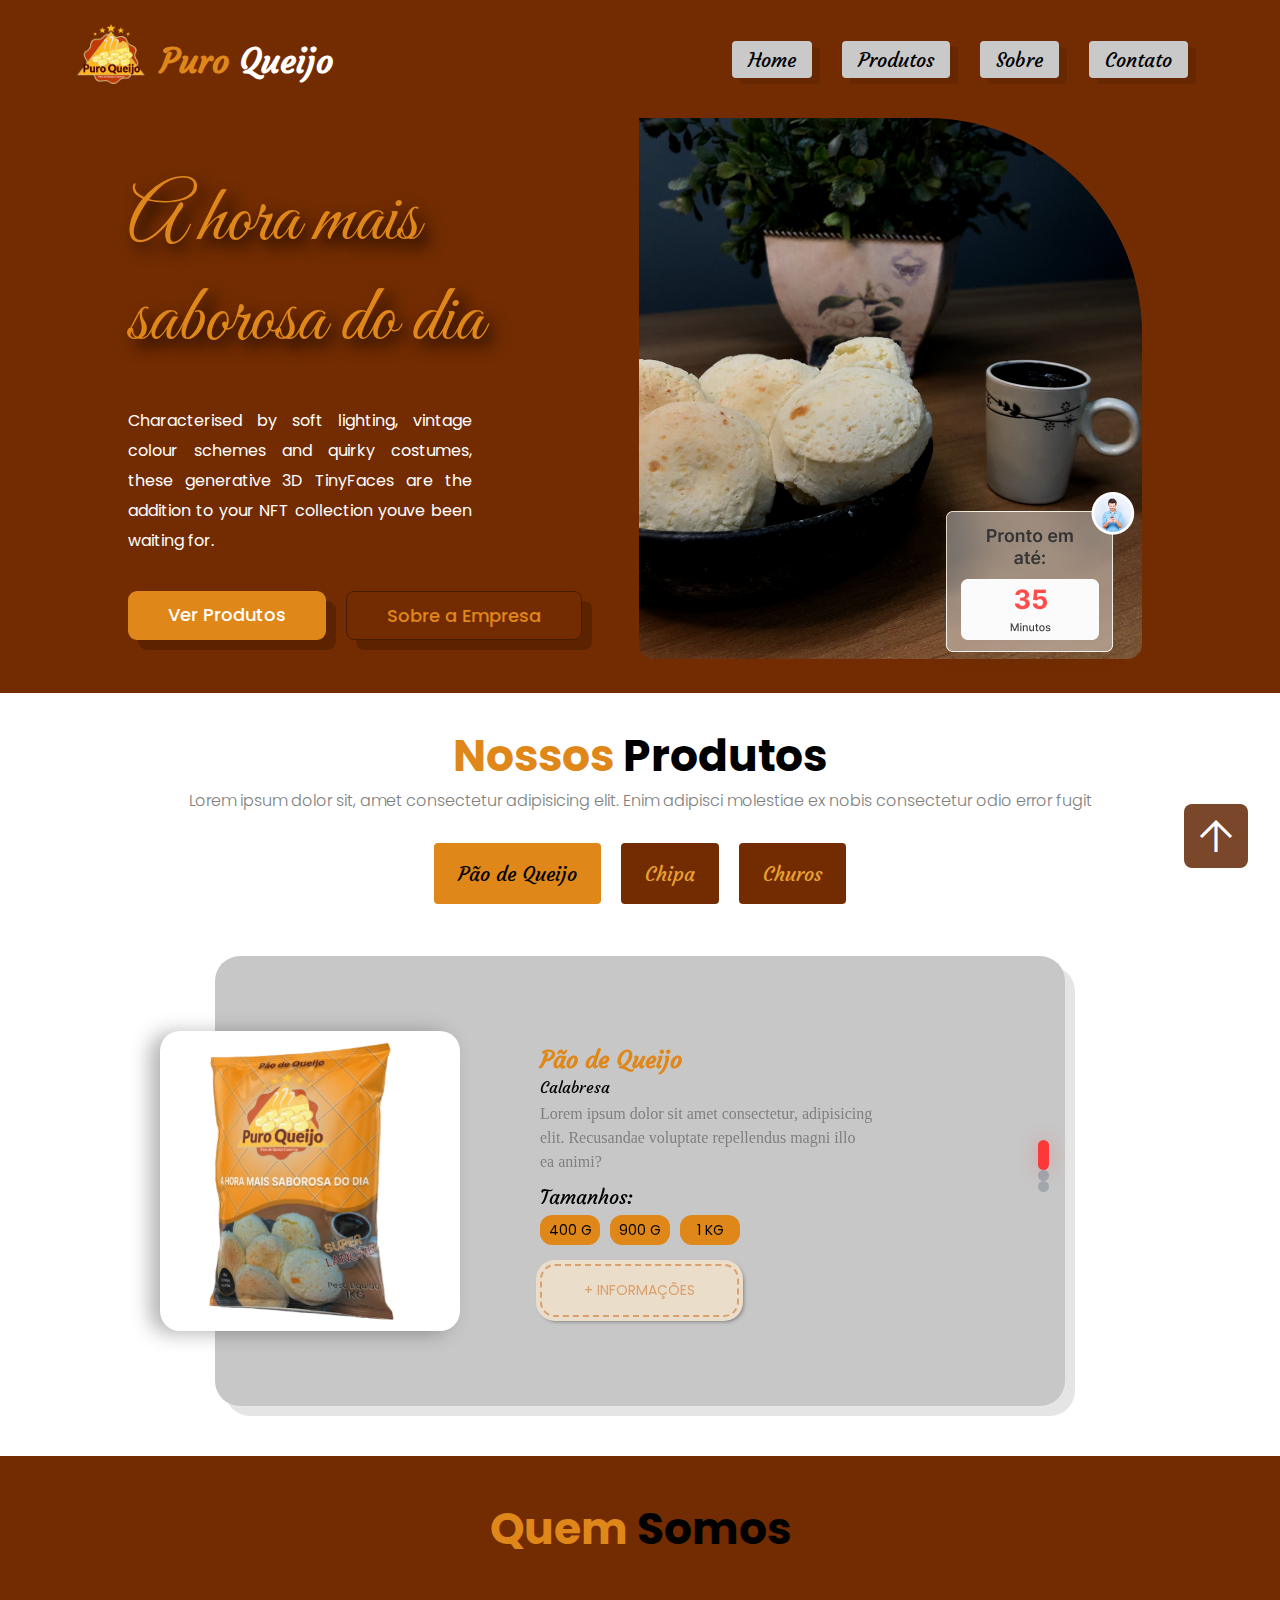
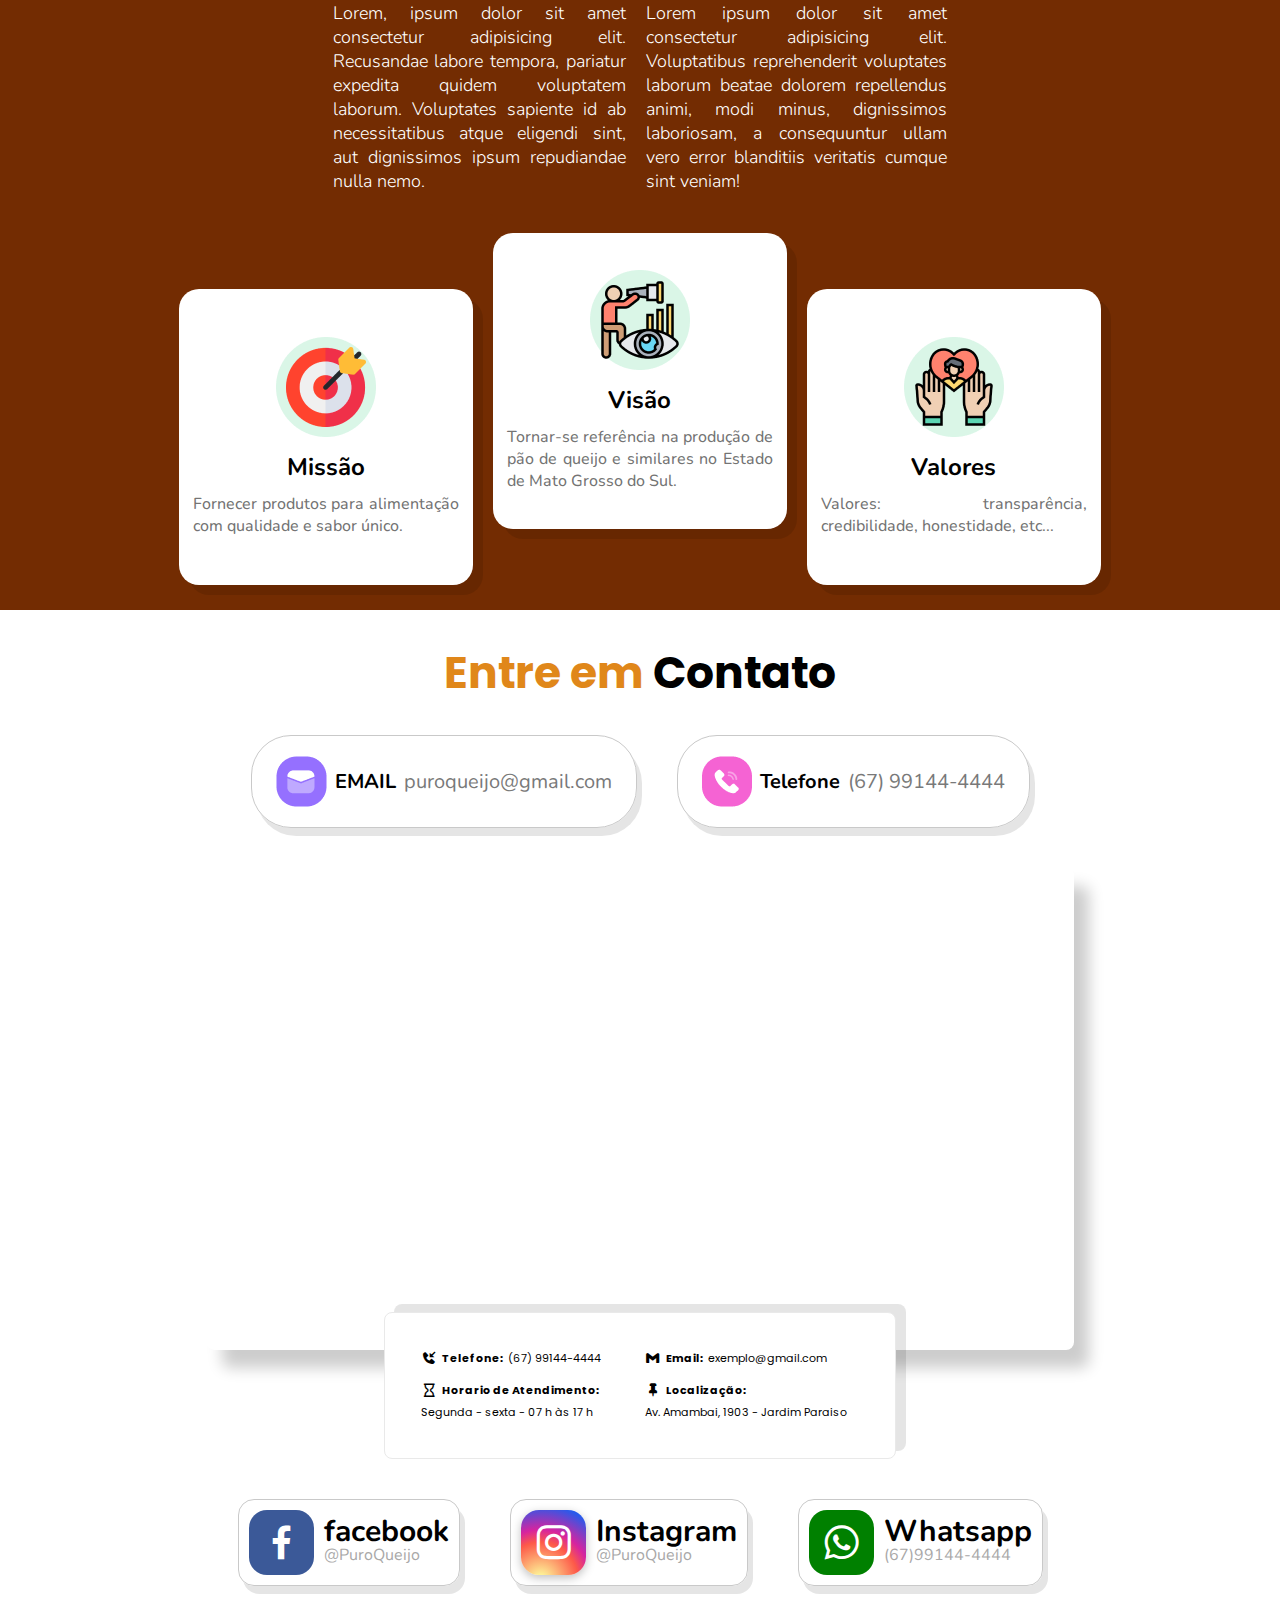
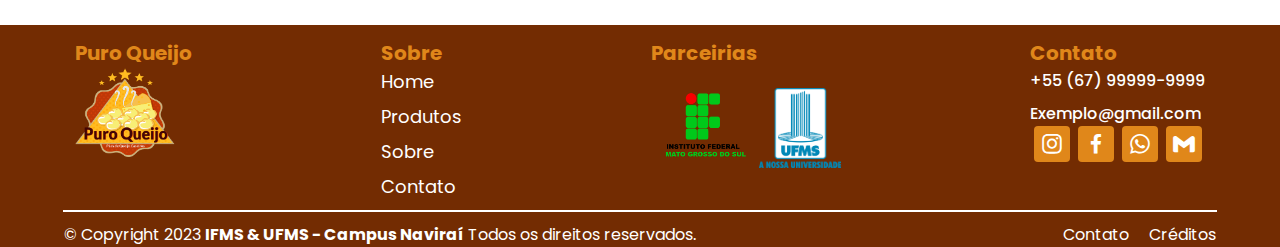
<file: index.html>
<!DOCTYPE html>
<html lang="pt-br">

<head>
   <meta charset="UTF-8">
   <meta http-equiv="X-UA-Compatible" content="IE=edge">
   <meta name="viewport" content="width=device-width, initial-scale=1.0">
   <link rel="stylesheet" href="assets/css/style.css">
   <link rel="stylesheet" href="assets/css/responsive.css">
   <link href='https://unpkg.com/boxicons@2.1.4/css/boxicons.min.css' rel='stylesheet'>
   <link rel="stylesheet" href="https://cdn.jsdelivr.net/npm/swiper@9/swiper-bundle.min.css" />
   <link rel="stylesheet"
      href="https://fonts.googleapis.com/css2?family=Material+Symbols+Outlined:opsz,wght,FILL,GRAD@48,400,0,0" />
   <script src="https://cdn.jsdelivr.net/npm/swiper@9/swiper-bundle.min.js"></script>
   <title>Puro Queijo</title>
</head>

<body>
   <header class="menu_menu">
      <nav class="nav-bar">
         <div class="logo">
            <img class="logo__img" src="./assets/img/LogoPuroQueijo.png" alt="">
            <h1 class="logo__text"><span class="span">Puro</span> Queijo</h1>
         </div>
         <div class="nav-list">
            <ul>
               <li class="nav-item"><a href="#Home" class="nav-link">Home</a></li>
               <li class="nav-item"><a href="#Produto" class="nav-link">Produtos</a></li>
               <li class="nav-item"><a href="#Sobre" class="nav-link">Sobre</a></li>
               <li class="nav-item"><a href="#Contato" class="nav-link">Contato</a></li>
            </ul>
         </div>

         <div class="mobile-menu-icon">
            <button onclick="menuShow()"><img class="icon" src="assets/img/menu_white_36dp.svg" alt=""></button>
         </div>
      </nav>
      <div class="mobile-menu">
         <ul>
            <li class="nav-item"><a href="#Home" class="nav-link">Home</a></li>
            <li class="nav-item"><a href="#Produtos" class="nav-link">Produtos</a></li>
            <li class="nav-item"><a href="#Sobre" class="nav-link">Sobre</a></li>
            <li class="nav-item"><a href="#Contato" class="nav-link">Contato</a></li>
         </ul>

         <div class="login-button">
            <div class="footer__social-flex">
               <a href="#" class="footer__social" target="_blank"><i
                     class='bx bxl-instagram footer__social-icon'></i></a>
               <a href="#" class="footer__social" target="_blank"><i
                     class='bx bxl-facebook footer__social-icon'></i></a>
               <a href="#" class="footer__social" target="_blank"><i
                     class='bx bxl-whatsapp footer__social-icon'></i></a>
               <a href="#" class="footer__social" target="_blank"><i class='bx bxl-gmail footer__social-icon'></i></a>
            </div>
         </div>
      </div>
   </header>


   <!-- HOME section start -->
   <section class="home__section" id="Home">
      <div class="container">
         <div class="home__conteudo">
            <div class="home__info">
               <h1 class="home__info-titulo">A hora mais saborosa do dia</h1>
               <p class="home__info-sub">Characterised by soft lighting, vintage colour schemes and quirky costumes,
                  these generative 3D TinyFaces are the addition to your NFT collection youve been waiting for.</p>
               <div class="home__info-btn">
                  <a href="#" class="home__info-btn-1">Ver Produtos</a>
                  <a href="#" class="home__info-btn-2">Sobre a Empresa</a>
               </div>
            </div>
            <div class="home__img">
               <img class="home-img" src="./assets/img/img-background.png" alt="">
            </div>
         </div>
      </div>
   </section>
   <!-- HOME section end -->


   <!-- Produto section start -->

   <section class="produto__section" id="Produto">
      <div class="container">
         <div class="produto__header">
            <p class="produto__title"><span class="span">Nossos</span> Produtos</p>
            <p class="produto__sub">Lorem ipsum dolor sit, amet consectetur adipisicing elit. Enim adipisci molestiae ex
               nobis consectetur odio error fugit</p>
         </div>
         <div class="menu">
            <input class="state" type="radio" title="tab-1" name="tabs-state" id="tab-1" checked />
            <input class="state" type="radio" title="tab-2" name="tabs-state" id="tab-2" />
            <input class="state" type="radio" title="tab-3" name="tabs-state" id="tab-3" />
            <input class="state" type="radio" title="tab-4" name="tabs-state" id="tab-4" />
            <div class="menu_tabs">
               <label id='tab-l1' for='tab-1'><i class=''></i>Pão de Queijo</label>
               <label id='tab-l2' for='tab-2'><i class=''></i>Chipa</label>
               <label id='tab-l3' for='tab-3'><i class=''></i>Churos</label>
            </div>
            <section class="menu_panel">
               <article id="tab_p1" class="panel active blog-slider">
                  <div class="blog-slider__wrp swiper-wrapper">
                     <div class="blog-slider__item swiper-slide">
                        <div class="blog-slider__img">
                           <img src="./assets/img/teste3.png" alt="">
                        </div>
                        <div class="blog-slider__content">
                           <div class="blog-slider__title">Pão de Queijo</div>
                           <div class="blog-slider__sub">Calabresa</div>
                           <div class="blog-slider__text">Lorem ipsum dolor sit amet consectetur, adipisicing elit.
                              Recusandae voluptate repellendus magni illo ea animi? </div>
                           <div class="blog-slider__tamanho">Tamanhos:</div>
                           <div class="blog-slider__sizes">
                              <div class="blog-slider__sizes-item">400 G</div>
                              <div class="blog-slider__sizes-item">900 G</div>
                              <div class="blog-slider__sizes-item">1 KG</div>
                           </div>
                           <button class="btn">
                              + INFORMAÇÕES
                           </button>
                        </div>
                     </div>










                     <div class="blog-slider__item swiper-slide">
                        <div class="blog-slider__img">
                           <img src="./assets/img/teste3.png" alt="">
                        </div>
                        <div class="blog-slider__content">
                           <div class="blog-slider__title">Pão de Queijo</div>
                           <div class="blog-slider__sub">Calabresa</div>
                           <div class="blog-slider__text">Lorem ipsum dolor sit amet consectetur, adipisicing elit.
                              Recusandae voluptate repellendus magni illo ea animi? </div>
                           <div class="blog-slider__tamanho">Tamanhos:</div>
                           <div class="blog-slider__sizes">
                              <div class="blog-slider__sizes-item">400 G</div>
                              <div class="blog-slider__sizes-item">900 G</div>
                              <div class="blog-slider__sizes-item">1 KG</div>
                           </div>
                           <button class="btn">
                              + INFORMAÇÕES
                           </button>
                        </div>
                     </div>












                     <div class="blog-slider__item swiper-slide">
                        <div class="blog-slider__img">
                           <img src="./assets/img/teste3.png" alt="">
                        </div>
                        <div class="blog-slider__content">
                           <div class="blog-slider__title">Pão de Queijo</div>
                           <div class="blog-slider__sub">Calabresa</div>
                           <div class="blog-slider__text">Lorem ipsum dolor sit amet consectetur, adipisicing elit.
                              Recusandae voluptate repellendus magni illo ea animi? </div>
                           <div class="blog-slider__tamanho">Tamanhos:</div>
                           <div class="blog-slider__sizes">
                              <div class="blog-slider__sizes-item">400 G</div>
                              <div class="blog-slider__sizes-item">900 G</div>
                              <div class="blog-slider__sizes-item">1 KG</div>
                           </div>
                           <button class="btn">
                              + INFORMAÇÕES
                           </button>
                        </div>
                     </div>


                  </div>
                  <div class="blog-slider__pagination"></div>
               </article>

               <article id="tab_p2" class="panel active blog-slider">
                  <div class="blog-slider__wrp swiper-wrapper">
                     <div class="blog-slider__item swiper-slide">
                        <div class="blog-slider__img">
                           <img src="./assets/img/teste3.png" alt="">
                        </div>
                        <div class="blog-slider__content">
                           <div class="blog-slider__title">Pão de Queijo</div>
                           <div class="blog-slider__sub">Calabresa</div>
                           <div class="blog-slider__text">Lorem ipsum dolor sit amet consectetur, adipisicing elit.
                              Recusandae voluptate repellendus magni illo ea animi? </div>
                           <div class="blog-slider__tamanho">Tamanhos:</div>
                           <div class="blog-slider__sizes">
                              <div class="blog-slider__sizes-item">400 G</div>
                              <div class="blog-slider__sizes-item">900 G</div>
                              <div class="blog-slider__sizes-item">1 KG</div>
                           </div>
                           <button class="btn">
                              + INFORMAÇÕES
                           </button>
                        </div>
                     </div>










                     <div class="blog-slider__item swiper-slide">
                        <div class="blog-slider__img">
                           <img src="./assets/img/teste3.png" alt="">
                        </div>
                        <div class="blog-slider__content">
                           <div class="blog-slider__title">Pão de Queijo</div>
                           <div class="blog-slider__sub">Calabresa</div>
                           <div class="blog-slider__text">Lorem ipsum dolor sit amet consectetur, adipisicing elit.
                              Recusandae voluptate repellendus magni illo ea animi? </div>
                           <div class="blog-slider__tamanho">Tamanhos:</div>
                           <div class="blog-slider__sizes">
                              <div class="blog-slider__sizes-item">400 G</div>
                              <div class="blog-slider__sizes-item">900 G</div>
                              <div class="blog-slider__sizes-item">1 KG</div>
                           </div>
                           <button class="btn">
                              + INFORMAÇÕES
                           </button>
                        </div>
                     </div>












                     <div class="blog-slider__item swiper-slide">
                        <div class="blog-slider__img">
                           <img src="./assets/img/teste3.png" alt="">
                        </div>
                        <div class="blog-slider__content">
                           <div class="blog-slider__title">Pão de Queijo</div>
                           <div class="blog-slider__sub">Calabresa</div>
                           <div class="blog-slider__text">Lorem ipsum dolor sit amet consectetur, adipisicing elit.
                              Recusandae voluptate repellendus magni illo ea animi? </div>
                           <div class="blog-slider__tamanho">Tamanhos:</div>
                           <div class="blog-slider__sizes">
                              <div class="blog-slider__sizes-item">400 G</div>
                              <div class="blog-slider__sizes-item">900 G</div>
                              <div class="blog-slider__sizes-item">1 KG</div>
                           </div>
                           <button class="btn">
                              + INFORMAÇÕES
                           </button>
                        </div>
                     </div>


                  </div>
                  <div class="blog-slider__pagination"></div>
               </article>

               <article id="tab_p3" class="panel active blog-slider">
                  <div class="blog-slider__wrp swiper-wrapper">
                     <div class="blog-slider__item swiper-slide">
                        <div class="blog-slider__img">
                           <img src="./assets/img/teste3.png" alt="">
                        </div>
                        <div class="blog-slider__content">
                           <div class="blog-slider__title">Pão de Queijo</div>
                           <div class="blog-slider__sub">Calabresa</div>
                           <div class="blog-slider__text">Lorem ipsum dolor sit amet consectetur, adipisicing elit.
                              Recusandae voluptate repellendus magni illo ea animi? </div>
                           <div class="blog-slider__tamanho">Tamanhos:</div>
                           <div class="blog-slider__sizes">
                              <div class="blog-slider__sizes-item">400 G</div>
                              <div class="blog-slider__sizes-item">900 G</div>
                              <div class="blog-slider__sizes-item">1 KG</div>
                           </div>
                           <button class="btn">
                              + INFORMAÇÕES
                           </button>
                        </div>
                     </div>










                     <div class="blog-slider__item swiper-slide">
                        <div class="blog-slider__img">
                           <img src="./assets/img/teste3.png" alt="">
                        </div>
                        <div class="blog-slider__content">
                           <div class="blog-slider__title">Pão de Queijo</div>
                           <div class="blog-slider__sub">Calabresa</div>
                           <div class="blog-slider__text">Lorem ipsum dolor sit amet consectetur, adipisicing elit.
                              Recusandae voluptate repellendus magni illo ea animi? </div>
                           <div class="blog-slider__tamanho">Tamanhos:</div>
                           <div class="blog-slider__sizes">
                              <div class="blog-slider__sizes-item">400 G</div>
                              <div class="blog-slider__sizes-item">900 G</div>
                              <div class="blog-slider__sizes-item">1 KG</div>
                           </div>
                           <button class="btn">
                              + INFORMAÇÕES
                           </button>
                        </div>
                     </div>












                     <div class="blog-slider__item swiper-slide">
                        <div class="blog-slider__img">
                           <img src="./assets/img/teste3.png" alt="">
                        </div>
                        <div class="blog-slider__content">
                           <div class="blog-slider__title">Pão de Queijo</div>
                           <div class="blog-slider__sub">Calabresa</div>
                           <div class="blog-slider__text">Lorem ipsum dolor sit amet consectetur, adipisicing elit.
                              Recusandae voluptate repellendus magni illo ea animi? </div>
                           <div class="blog-slider__tamanho">Tamanhos:</div>
                           <div class="blog-slider__sizes">
                              <div class="blog-slider__sizes-item">400 G</div>
                              <div class="blog-slider__sizes-item">900 G</div>
                              <div class="blog-slider__sizes-item">1 KG</div>
                           </div>
                           <button class="btn">
                              + INFORMAÇÕES
                           </button>
                        </div>
                     </div>


                  </div>
                  <div class="blog-slider__pagination"></div>
               </article>
            </section>
         </div>
   </section>
   <!---------------- Produto section end ------------------>



   <!-------------Quem somos------------->
   <section class="sobre__section" id="Sobre">
      <div class="container">
         <div class="sobre__header">
            <p class="sobre__title"><span class="span">Quem</span> Somos</p>
         </div>
         <div class="sobre__conteudo">
            <div class="sobre__texto">
               Lorem, ipsum dolor sit amet consectetur adipisicing elit. Recusandae labore tempora, pariatur expedita
               quidem voluptatem laborum. Voluptates sapiente id ab necessitatibus atque eligendi sint, aut dignissimos
               ipsum repudiandae nulla nemo.
            </div>
            <div class="sobre__texto">
               Lorem ipsum dolor sit amet consectetur adipisicing elit. Voluptatibus reprehenderit voluptates laborum
               beatae dolorem repellendus animi, modi minus, dignissimos laboriosam, a consequuntur ullam vero error
               blanditiis veritatis cumque sint veniam!
            </div>
         </div>

         <div class="sobre__card-section">
            <div class="sobre__card sobre__space">
               <div class="sobre__card-svg">
                  <img src="./assets/img/missao.png" alt="">
               </div>
               <h3 class="sobre__card-titulo">Missão</h3>
               <p class="sobre__card-sub"> Fornecer produtos para alimentação com qualidade e sabor único. </p>
            </div>

            <div class="sobre__card">
               <div class="sobre__card-svg">
                  <img src="./assets/img/visao.png" alt="">
               </div>
               <h3 class="sobre__card-titulo">Visão</h3>
               <p class="sobre__card-sub">Tornar-se referência na produção de pão de queijo e similares no Estado de
                  Mato Grosso do Sul. </p>
            </div>

            <div class="sobre__card sobre__space">
               <div class="sobre__card-svg">
                  <img src="./assets/img/valores.png" alt="">
               </div>
               <h3 class="sobre__card-titulo">Valores</h3>
               <p class="sobre__card-sub">Valores: transparência, credibilidade, honestidade, etc...</p>
            </div>
         </div>
      </div>
   </section>













   <section class="contato__section" id="Contato">
      <div class="container">
         <div class="contato__header">
            <p class="contato__title"><span class="span">Entre em</span> Contato</p>
         </div>
         <div class="contato__conteudo">
            <div class="contato__btn">
               <a href="#" class="contato__btn-section">
                  <img src="./assets/img/Icon-mail.png" class="contato__btn-icon" alt="">
                  <span class="contato__btn-titulo">EMAIL</span>
                  <span class="contato__btn-sub">puroqueijo@gmail.com</span>
               </a>
               <a href="#" class="contato__btn-section">
                  <img src="./assets/img/Icon-phone.png" class="contato__btn-icon" alt="">
                  <span class="contato__btn-titulo">Telefone</span>
                  <span class="contato__btn-sub">(67) 99144-4444</span>
               </a>
            </div>

            <div class="contato__map">
               <iframe
                  src="https://www.google.com/maps/embed?pb=!1m18!1m12!1m3!1d917.7781119454129!2d-54.22519433051624!3d-23.05633869869687!2m3!1f0!2f0!3f0!3m2!1i1024!2i768!4f13.1!3m3!1m2!1s0x948b8e51ba11d40d%3A0xece69665c0a9a144!2sAv.%20Amamba%C3%AD%2C%201903%20-%20Jardim%20Paraiso%2C%20Navira%C3%AD%20-%20MS%2C%2079950-000!5e0!3m2!1spt-BR!2sbr!4v1686869139450!5m2!1spt-BR!2sbr"
                  width="867" height="482" style="border:0;" allowfullscreen="" loading="lazy"
                  referrerpolicy="no-referrer-when-downgrade"></iframe>
            </div>

            <div class="contato__card">
               <div class="contato__card-flex">
                  <div class="contato__card-phone">
                     <i class='bx bxs-phone-incoming'></i>
                     <span class="contato__card-titulo">Telefone:</span>
                     <span class="contato__card-sub">(67) 99144-4444</span>
                  </div>

                  <div class="contato__card-hora">
                     <i class='bx bx-hourglass'></i>
                     <span class="contato__card-titulo">Horario de Atendimento:</span>
                     <span class="contato__card-sub">Segunda - sexta - 07 h às 17 h</span>
                  </div>
               </div>

               <div class="contato__card-flex">
                  <div class="contato__card-mail">
                     <i class='bx bxl-gmail'></i>
                     <span class="contato__card-titulo">Email:</span>
                     <span class="contato__card-sub">exemplo@gmail.com</span>
                  </div>

                  <div class="contato__card-pin">
                     <i class='bx bxs-pin'></i>
                     <span class="contato__card-titulo">Localização:</span>
                     <span class="contato__card-sub">Av. Amambai, 1903 - Jardim Paraiso</span>
                  </div>
               </div>
            </div>

            <div class="contato__social">
               <a href="#" class="contato__social-face">
                  <i class='bx bxl-facebook contato__social-icon color-icon-1'></i>
                  <div class="contato__social-info">
                     <span class="contato__social-titulo">facebook</span>
                     <span class="contato__social-sub">@PuroQueijo</span>
                  </div>
               </a>

               <a href="#" class="contato__social-insta">
                  <i class='bx bxl-instagram contato__social-icon color-icon-2'></i>
                  <div class="contato__social-info">
                     <span class="contato__social-titulo">Instagram</span>
                     <span class="contato__social-sub">@PuroQueijo</span>
                  </div>
               </a>

               <a href="#" class="contato__social-whats">
                  <i class='bx bxl-whatsapp contato__social-icon color-icon-3'></i>
                  <div class="contato__social-info">
                     <span class="contato__social-titulo">Whatsapp</span>
                     <span class="contato__social-sub"> (67)99144-4444</span>
                  </div>
               </a>
            </div>
         </div>
      </div>
   </section>
   <!---------------BACK TO TOP----------->
   <a href="#" class="back-to-top">
      <span class="material-symbols-outlined">
         arrow_upward
      </span>
   </a>
   <!---------------BACK TO TOP----------->


   <footer class="footer__section">
      <section class="footer__conteudo">
         <div class="footer__empresa">
            <p class="footer__Titulo">Puro Queijo</p>
            <img class="footer__img-logo" src="./assets/img/LogoPuroQueijo.png" alt="">
         </div>

         <div class="footer__sobre">
            <p class="footer__Titulo">Sobre</p>
            <div class="footer__nav">
               <nav>
                  <ul class="footer__nav-ul">
                     <li class="footer__nav-li"><a href="#Home">Home</a></li>
                     <li class="footer__nav-li"><a href="#Produto">Produtos</a></li>
                     <li class="footer__nav-li"><a href="#Sobre">Sobre</a></li>
                     <li class="footer__nav-li"><a href="#Contato">Contato</a></li>
                     </li>
                  </ul>
               </nav>
            </div>
         </div>

         <div class="footer__parceiros">
            <p class="footer__Titulo">Parceirias</p>
            <div class="footer__parceiros-conteudo">
               <div class="footer__parca1">
                  <a href="./assets/creditos.html"><img class="footer__ms" src="./assets/img/ifms.png" alt=""></a>
               </div>
               <div class="footer__parca2">
                  <a href="./assets/creditos.html"><img class="footer__ms" src="./assets/img/ufms.png" alt=""></a>
               </div>
            </div>
         </div>


         <div class="footer__contato">
            <p class="footer__Titulo">Contato</p>
            <div class="footer__infos">
               <p>+55 (67) 99999-9999</p>
               <p>Exemplo@gmail.com</p>
            </div>

            <div class="footer__social-flex">

               <a href="#" class="footer__social" target="_blank"><i
                     class='bx bxl-instagram footer__social-icon'></i></a>
               <a href="#" class="footer__social" target="_blank"><i
                     class='bx bxl-facebook footer__social-icon'></i></a>
               <a href="#" class="footer__social" target="_blank"><i
                     class='bx bxl-whatsapp footer__social-icon'></i></a>
               <a href="#" class="footer__social" target="_blank"><i class='bx bxl-gmail footer__social-icon'></i></a>


            </div>
         </div>
      </section>

      <div class="footer__risco"></div>

      <div class="footer__copy">
         <div class="footer__all">
            <p>&copy; Copyright 2023 <strong>IFMS & UFMS - Campus Naviraí</strong> Todos os direitos reservados.</p>

            <div class="footer__links">
               <a href="./assets/creditos.html" target="_blank">Contato</a>
               <a href="./assets/creditos.html" target="_blank">Créditos</a>
            </div>
         </div>
      </div>

   </footer>
   <script src="./assets/js/card.js"></script>
   <script src="assets/js/script.js"></script>
</body>

</html>
</file>
<file: assets/css/style.css>
@import url('https://fonts.googleapis.com/css2?family=Courgette&display=swap');
@import url('https://fonts.googleapis.com/css2?family=Poppins:wght@400;500;700;800;900&display=swap');
@import url('https://fonts.googleapis.com/css2?family=DM+Sans:wght@500;700&display=swap');
@import url('https://fonts.googleapis.com/css2?family=Nunito:wght@700&display=swap');
@import url('https://fonts.googleapis.com/css2?family=Great+Vibes&display=swap');


:root {
    /*===== Fonts =====*/
    --font-logo: 'Courgette';
    --font-title: 'Poppins';
    --font-dm-sans: 'DM Sans';
    --font-corpo: 'Nunito';

    /*===== Cores =====*/
    --color-black: #000;
    --color-white: #fff;
    --background-color-section: #732C02;


    /*----- Primaria -----*/
    --Primary-color-100: #F0C783;
    --Primary-color-200: #EBB153;
    --Primary-color-300: #E8A133;
    --Primary-color-400: #E4921D;
    --Primary-color-500: #E0871A;
    --Primary-color-600: #DA7916;
    --Primary-color-700: #D36A13;
    --Primary-color-700: #C85410;



    /*----- Secundaria -----*/
    --Secundary-color-100: #A85C2D;
    --Secundary-color-200: #8F420F;
    --Secundary-color-300: #8F420F;
    --Secundary-color-400: #83390A;
    --Secundary-color-500: #732C02;
    --Secundary-color-600: #651D00;
    --Secundary-color-700: #560A00;


    /*----- Grey -----*/
    --grey-100: #E9E9E9;
    --grey-200: #C7C7C7;
    --grey-300: #c9c9c9;
    --grey-400: #808080;
    --grey-500: #4B4B4B;
    --grey-600: #6B6B6B;

    /*----- Padding -----*/
    --spacing-0: 0px;
    --spacing-4: 4px;
    --spacing-8: 8px;
    --spacing-12: 12px;
    --spacing-16: 16px;
    --spacing-20: 20px;
    --spacing-24: 24px;
}

html {
    scroll-behavior: smooth;
}

* {
    padding: 0;
    margin: 0;
}

a {
    text-decoration: none;
}

.span {
    color: var(--Primary-color-500);
}

.menu_menu {
    background-color: var(--background-color-section);
}

.nav-bar {
    display: flex;
    justify-content: center;
    gap: 30%;
    padding: 1.5rem 0rem;
    font-family: var(--font-logo), sans-serif;
}

.logo {
    display: flex;
    align-items: center;
    gap: 15px;
    padding-bottom: 10px;
}

.logo__img {
    height: 60px;
}

.logo__text {
    padding-top: 14px;
}

.logo h1 {
    color: #fff;
    font-size: 34px;
}

.nav-list {
    display: flex;
    align-items: center;
}

.nav-list ul {
    display: flex;
    justify-content: center;
    list-style: none;
}

.nav-item {
    margin: 0 15px;
}

.nav-link {
    text-decoration: none;
    color: var(--color-black);
    font-weight: 400;
    font-size: 20px;
    background-color: var(--grey-300);
    padding: 6px 16px;
    border-radius: 4px;
    box-shadow: 8px 6px rgba(0, 0, 0, 0.1);
}

.nav-link:hover {
    background-color: var(--Primary-color-500);
    transition: .3s;
}

.login-button button {
    border: none;
    padding: 10px 15px;
    border-radius: 5px;
    background-color: #0187a7;
}

.login-button button a {
    text-decoration: none;
    color: #fff;
    font-weight: 500;
    font-size: 1.1rem;
}

.mobile-menu-icon {
    display: none;
}

.mobile-menu {
    display: none;
}


/*  ============================ END MENU ======================  */



/*  ============================ START HOME ======================  */
.home__section {
    width: 100%;
    margin: 0px auto;
    background-color: var(--background-color-section);
}

.container {
    width: 80%;
    margin: 0px auto;
}

.home__conteudo {
    display: flex;
    justify-content: center;
    gap: var(--spacing-20);
}

.home__info {
    display: flex;
    flex-direction: column;
    align-items: flex-start;
    justify-content: center;
    gap: 35px;
}

.home__info-titulo {
    font-family: 'Great Vibes';
    width: 100%;
    font-style: normal;
    font-weight: 400;
    font-size: 80px;
    color: var(--Primary-color-500);
    text-shadow: black 0.1em 0.1em 0.2em;
}

.home__info-sub {
    font-family: var(--font-title);
    font-style: normal;
    text-align: justify;
    font-weight: 400;
    font-size: 16px;
    line-height: 30px;
    width: 70%;
    color: var(--color-white);
}

.home__info-btn {
    display: flex;
    gap: var(--spacing-20);
}

.home__info-btn-1 {
    padding: 10px 40px;
    background-color: var(--Primary-color-500);
    color: var(--color-white);
    border-radius: 9px;
    font-family: var(--font-title);
    font-style: normal;
    font-weight: 500;
    font-size: 18px;
    box-shadow: 10px 10px rgba(0, 0, 0, 0.2);
}

.home__info-btn-1:hover {
    background-color: var(--Primary-color-300);
    transition: .4s;
}

.home__info-btn-2 {
    padding: 10px 40px;
    border-radius: var(--spacing-8);
    background-color: transparent;
    color: var(--Primary-color-500);
    border: 1px rgba(0, 0, 0, 0.4) solid;
    font-family: var(--font-title);
    font-style: normal;
    font-weight: 500;
    font-size: 18px;
    box-shadow: 10px 10px rgba(0, 0, 0, 0.2);
}


/*  ============================ START PRODUTO ======================  */
.produto__section {
    width: 100%;
    margin: 0px auto;
}

.produto__header {
    margin: 30px 0px;
    width: 100%;
    display: flex;
    flex-direction: column;
    justify-content: center;
    align-items: center;
    font-family: var(--font-title);
}

.produto__title {
    font-style: normal;
    font-weight: 700;
    font-size: 44px;
}

.produto__sub {
    font-style: normal;
    font-weight: 300;
    font-size: 16px;
    color: var(--grey-400);
}

.menu .state {
    position: absolute;
    display: none;
}

.menu_tabs {
    overflow: hidden;
    display: flex;
    width: 100%;
    justify-content: center;
    gap: 20px;
}

.menu_tabs label {
    font-family: var(--font-logo);
    font-size: 20px;
    padding: 18px 24px;
    background: var(--background-color-section);
    display: inline-block;
    color: var(--Primary-color-300);
    text-decoration: none;
    -webkit-border-radius: 4px;
    -moz-border-radius: 4px;
    border-radius: 4px;
    -webkit-transition: all 0.3s ease;
    -o-transition: all 0.3s ease;
    transition: all 0.3s ease;
}

.menu_tabs label:hover {
    background: var(--Primary-color-500);
    color: black;
}

#tab-1:checked~.menu_tabs #tab-l1,
#tab-2:checked~.menu_tabs #tab-l2,
#tab-3:checked~.menu_tabs #tab-l3,
#tab-4:checked~.menu_tabs #tab-l4,
#tab-5:checked~.menu_tabs #tab-l5,
#tab-6:checked~.menu_tabs #tab-l6 {
    color: var(--color-black);
    background: var(--Primary-color-500);
    -webkit-box-shadow: none;
    -moz-box-shadow: none;
    box-shadow: none;
}

/*--------------------------
  * MENU WRAPPER
  ---------------------------*/
.menu {
    margin: 20px auto;
    position: relative;
}

.menu_panel {
    padding: 2em;
    margin-top: 2%;
    position: relative;
    z-index: 400;
    height: auto;
    padding-bottom: 20px;
    -webkit-border-radius: 0 4px 4px 4px;
    -moz-border-radius: 0 4px 4px 4px;
    border-radius: 8px;
}

.menu_panel .panel {
    line-height: 1.3;
    color: var(--color-black);
    display: none;
}

.menu_panel .panel h3 {
    font-size: 1.8em;
    color: #333b48;
    border-bottom: 1px solid #d9d9d9;
    padding-bottom: 5px;
    margin-bottom: 12px;
}

.menu_panel .panel p {
    font-size: 1.3em;
    line-height: 1.6em;
    color: #76716f;
}

#tab-1:checked~.menu_panel #tab_p1,
#tab-2:checked~.menu_panel #tab_p2,
#tab-3:checked~.menu_panel #tab_p3,
#tab-4:checked~.menu_panel #tab_p4,
#tab-5:checked~.menu_panel #tab_p5,
#tab-6:checked~.menu_panel #tab_p6 {
    display: block;
}

/* for mobile screen */
@media (max-width: 600px) {
    .menu_tabs #tab-l1 {
        order: 1;
    }

    .menu_tabs #tab-l2 {
        order: 3;
    }

    .menu_tabs #tab-l3 {
        order: 5;
    }

    .menu_tabs #tab-l4 {
        order: 7;
    }

    .menu_tabs #tab-l5 {
        order: 9;
    }

    .menu_tabs #tab-l6 {
        order: 11;
    }

    .menu_panel #tab_p1 {
        order: 2;
    }

    .menu_panel #tab_p2 {
        order: 4;
    }

    .menu_panel #tab_p3 {
        order: 6;
    }

    .menu_panel #tab_p4 {
        order: 8;
    }

    .menu_panel #tab_p5 {
        order: 10;
    }

    .menu_panel #tab_p6 {
        order: 12;
    }
}


@import url('https://fonts.googleapis.com/css?family=Fira+Sans:400,500,600,700,800');

.blog-slider {
    width: 100%;
    position: relative;
    max-width: 800px;
    margin: auto;
    background: var(--grey-200);
    box-shadow: 10px 10px rgba(0, 0, 0, 0.1);
    padding: 25px;
    border-radius: 25px;
    height: 400px;
    transition: all 0.3s;
}

.swiper-fade .swiper-slide {
    display: flex !important;
}

@media screen and (max-width: 992px) {
    .blog-slider {
        max-width: 680px;
        height: 400px;
    }
}

@media screen and (max-width: 768px) {
    .blog-slider {
        min-height: 500px;
        height: auto;
        margin: 180px auto;
    }
}

@media screen and (max-height: 500px) and (min-width: 992px) {
    .blog-slider {
        height: 350px;
    }
}

.blog-slider__item {
    display: flex;
    align-items: center;
}

@media screen and (max-width: 768px) {
    .blog-slider__item {
        flex-direction: column;
    }
}

.blog-slider__item.swiper-slide-active .blog-slider__img img {
    opacity: 1;
    transition-delay: 0.3s;
}

.blog-slider__item.swiper-slide-active .blog-slider__content>* {
    opacity: 1;
    transform: none;
}

.blog-slider__item.swiper-slide-active .blog-slider__content>*:nth-child(1) {
    transition-delay: 0.3s;
}

.blog-slider__item.swiper-slide-active .blog-slider__content>*:nth-child(2) {
    transition-delay: 0.4s;
}

.blog-slider__item.swiper-slide-active .blog-slider__content>*:nth-child(3) {
    transition-delay: 0.5s;
}

.blog-slider__item.swiper-slide-active .blog-slider__content>*:nth-child(4) {
    transition-delay: 0.6s;
}

.blog-slider__item.swiper-slide-active .blog-slider__content>*:nth-child(5) {
    transition-delay: 0.7s;
}

.blog-slider__item.swiper-slide-active .blog-slider__content>*:nth-child(6) {
    transition-delay: 0.8s;
}

.blog-slider__item.swiper-slide-active .blog-slider__content>*:nth-child(7) {
    transition-delay: 0.9s;
}

.blog-slider__item.swiper-slide-active .blog-slider__content>*:nth-child(8) {
    transition-delay: 1s;
}

.blog-slider__item.swiper-slide-active .blog-slider__content>*:nth-child(9) {
    transition-delay: 1.1s;
}

.blog-slider__item.swiper-slide-active .blog-slider__content>*:nth-child(10) {
    transition-delay: 1.2s;
}

.blog-slider__item.swiper-slide-active .blog-slider__content>*:nth-child(11) {
    transition-delay: 1.3s;
}

.blog-slider__item.swiper-slide-active .blog-slider__content>*:nth-child(12) {
    transition-delay: 1.4s;
}

.blog-slider__item.swiper-slide-active .blog-slider__content>*:nth-child(13) {
    transition-delay: 1.5s;
}

.blog-slider__item.swiper-slide-active .blog-slider__content>*:nth-child(14) {
    transition-delay: 1.6s;
}

.blog-slider__item.swiper-slide-active .blog-slider__content>*:nth-child(15) {
    transition-delay: 1.7s;
}

.blog-slider__img {
    width: 300px;
    flex-shrink: 0;
    height: 300px;
    background-color: #fff;
    box-shadow: -10px 2px 20px rgba(0, 0, 0, 0.3);
    border-radius: 20px;
    transform: translateX(-80px);
    overflow: hidden;
}

.blog-slider__img:after {
    content: '';
    position: absolute;
    top: 0;
    left: 0;
    width: 100%;
    height: 100%;
    border-radius: 20px;
    opacity: 0.8;
}

.blog-slider__img img {
    width: 100%;
    height: 100%;
    object-fit: cover;
    display: block;
    opacity: 0;
    border-radius: 20px;
    transition: all 0.3s;
}

.blog-slider__content {
    width: 100%;
}




@media screen and (max-width: 768px) {
    .blog-slider__img {
        transform: translateY(-50%);
        width: 90%;
    }
}

@media screen and (max-width: 576px) {
    .blog-slider__img {
        width: 95%;
    }
}

@media screen and (max-height: 500px) and (min-width: 992px) {
    .blog-slider__img {
        height: 270px;
    }
}

.blog-slider__content {
    padding-right: 25px;
}

@media screen and (max-width: 768px) {
    .blog-slider__content {
        margin-top: -80px;
        text-align: center;
        padding: 0 30px;
    }
}

@media screen and (max-width: 576px) {
    .blog-slider__content {
        padding: 0;
    }
}


.blog-slider__content>* {
    opacity: 0;
    transform: translateY(25px);
    transition: all 0.4s;
}

.blog-slider__title {
    font-size: 24px;
    font-family: var(--font-logo);
    font-weight: 700;
    color: var(--Primary-color-500);
}

.blog-slider__sub {
    margin-bottom: 5px;
    font-family: var(--font-logo);
}

.blog-slider__text {
    color: var(--grey-400);
    width: 70%;
    margin-bottom: 10px;
    line-height: 1.5em;
}

.btn {
    outline: none;
    color: #DAA06D;
    padding: 1em;
    padding-left: 3em;
    padding-right: 3em;
    border: 2px dashed #DAA06D;
    border-radius: 15px;
    background-color: #EADDCA;
    font-size: 14px;
    font-family: var(--font-title);
    display: flex;
    align-items: center;
    box-shadow: 0 0 0 4px #EADDCA, 2px 2px 4px 2px rgba(0, 0, 0, 0.5);
    transition: .1s ease-in-out, .4s color;
}

.btn:active {
    transform: translateX(0.1em) translateY(0.1em);
    box-shadow: 0 0 0 4px #EADDCA, 1.5px 1.5px 2.5px 1.5px rgba(0, 0, 0, 0.5);
}

.blog-slider__tamanho {
    font-family: var(--font-logo);
    font-size: 20px;
    padding-bottom: 5px;
}

.blog-slider__sizes {
    display: flex;
    gap: 10px;
}

.blog-slider__sizes-item {
    display: flex;
    align-items: center;
    justify-content: center;
    width: 60px;
    height: 30px;
    background-color: var(--Primary-color-500);
    border-radius: 12px;
    font-family: var(--font-title);
    font-size: 14px;
    margin-bottom: 4%;
}


@media screen and (max-width: 576px) {
    .blog-slider__button {
        width: 100%;
    }
}

.blog-slider .swiper-container-horizontal>.swiper-pagination-bullets,
.blog-slider .swiper-pagination-custom,
.blog-slider .swiper-pagination-fraction {
    bottom: 10px;
    left: 0;
    width: 100%;
}

.blog-slider__pagination {
    position: absolute;
    z-index: 21;
    right: 20px;
    width: 11px !important;
    text-align: center;
    left: auto !important;
    top: 60% !important;
    transform: translateY(-50%);
}

@media screen and (max-width: 768px) {
    .blog-slider__pagination {
        transform: translateX(-50%);
        left: 50% !important;
        height: 35px;
        width: 100% !important;
        display: flex;
        justify-content: center;
        align-items: flex-end;
        position: relative;
    }

    .blog-slider__sizes {
        justify-content: center;
    }

    .blog-slider__text {
        text-align: center;
        width: 100%;
    }

    .btn {
        margin: 0 auto;
    }

    .sobre__space {
        margin-top: 0 !important;
    }
}

.blog-slider__pagination.swiper-pagination-bullets .swiper-pagination-bullet {
    margin: 8px 0;
}

@media screen and (max-width: 768px) {
    .blog-slider__pagination.swiper-pagination-bullets .swiper-pagination-bullet {
        margin: 0 5px;
    }
}

.blog-slider__pagination .swiper-pagination-bullet {
    width: 11px;
    height: 11px;
    display: block;
    border-radius: 10px;
    background: #062744;
    opacity: 0.2;
    transition: all 0.3s;
}

.blog-slider__pagination .swiper-pagination-bullet-active {
    opacity: 1;
    background: #fd3838;
    height: 30px;
    box-shadow: 0px 0px 20px rgba(252, 56, 56, 0.3);
}

@media screen and (max-width: 768px) {
    .blog-slider__pagination .swiper-pagination-bullet-active {
        height: 11px;
        width: 30px;
    }
}




/*  ============================ END PRODUTO ======================  */





/*  ============================ START SOBRE ======================  */
.sobre__section {
    width: 100%;
    margin: 0px auto;
    padding-bottom: 2%;
    background-color: var(--background-color-section);
}

.sobre__header {
    margin: 30px 0px;
    width: 100%;
    display: flex;
    flex-direction: column;
    justify-content: center;
    align-items: center;
    font-family: var(--font-title);
}

.sobre__title {
    font-style: normal;
    font-weight: 700;
    font-size: 44px;
    margin-top: 40px;
}

.sobre__conteudo {
    width: 60%;
    margin: 40px auto;
    display: flex;
    justify-content: center;
    gap: 20px;

}

.sobre__texto {
    color: var(--color-white);
    text-align: justify;
    font-family: var(--font-corpo);
    font-style: normal;
    font-weight: 300;
    font-size: 18px;
}

.sobre__card-section {
    width: 90%;
    margin: auto;
    display: flex;
    justify-content: center;
    gap: 20px;
}

.sobre__card {
    display: flex;
    flex-direction: column;
    justify-content: center;
    align-items: center;
    gap: 10px;
    width: 322px;
    height: 296px;
    background-color: var(--color-white);
    border-radius: 20px;
    box-shadow: 10px 10px rgba(0, 0, 0, 0.1);
}

.sobre__card-titulo {
    font-family: var(--font-corpo);
    font-style: normal;
    font-weight: 700;
    font-size: 24px;
}

.sobre__card-sub {
    width: 266px;
    font-family: var(--font-corpo);
    font-style: normal;
    font-weight: 500;
    font-size: 16px;
    text-align: justify;
    color: rgba(54, 54, 54, 0.7);
}

.sobre__space {
    margin-top: 6%;
}

/*  ============================ END SOBRE ======================  */





/*  ============================ START CONTATO ======================  */
.contato__section {
    width: 100%;
    margin: 0px auto;
    margin-bottom: 3%;
}

.contato__header {
    margin: 30px 0px;
    width: 100%;
    display: flex;
    flex-direction: column;
    justify-content: center;
    align-items: center;
    font-family: var(--font-title);
}

.contato__title {
    font-style: normal;
    font-weight: 700;
    font-size: 44px;
}


.contato__conteudo {
    width: 100%;
    margin: 20px auto;
    display: flex;
    justify-content: center;
    align-items: center;
    flex-direction: column;
    gap: 40px;
}

.contato__btn {
    display: flex;
    gap: 40px;
}

.contato__btn-section {
    display: flex;
    align-items: center;
    gap: 8px;
    padding: 20px 24px;
    border: 1px var(--grey-300) solid;
    border-radius: 40px;
    box-shadow: 5px 8px rgba(0, 0, 0, 0.1);
}

.contato__btn-titulo {
    font-family: var(--font-corpo);
    font-style: normal;
    font-weight: 700;
    font-size: 20px;
    color: var(--color-black);
}

.contato__btn-sub {
    font-family: var(--font-corpo);
    font-style: normal;
    font-weight: 400;
    font-size: 20px;
    color: #797979;
}

.contato__map iframe {
    border-radius: 8px;
    z-index: 1;
    box-shadow: 15px 18px 15px rgba(0, 0, 0, 0.2);
}

.contato__card {
    display: flex;
    justify-content: center;
    align-items: center;
    gap: 10px;
    width: 510px;
    height: 145px;
    border-radius: 8px;
    border: 1px var(--grey-100) solid;
    z-index: 2;
    margin-top: -8%;
    background-color: var(--color-white);
    box-shadow: 10px -8px rgba(0, 0, 0, 0.1);
}

.contato__card-flex {
    display: flex;
    flex-direction: column;
    align-items: center;
    gap: 15px;
}

.contato__card-titulo {
    font-family: var(--font-title);
    font-style: normal;
    font-weight: 700;
    font-size: 11px;
}

.contato__card-sub {
    font-family: var(--font-title);
    font-style: normal;
    font-weight: 400;
    font-size: 11px;
}

.contato__card-phone,
.contato__card-hora,
.contato__card-mail,
.contato__card-pin {
    display: flex;
    gap: 5px;
    flex-wrap: wrap;
    width: 214px;
}

.contato__social {
    display: flex;
    gap: 50px;
}

.contato__social-face,
.contato__social-insta,
.contato__social-whats {
    display: flex;
    align-items: center;
    gap: 10px;
    padding: 10px;
    border-radius: 16px;
    border: 1px var(--grey-300) solid;
    box-shadow: 5px 8px rgba(0, 0, 0, 0.1);
}

.contato__social-info {
    display: flex;
    flex-direction: column;
    gap: 0px;
}

.contato__social-icon {
    font-size: 45px;
    color: #fff;
    padding: 10px;
    border-radius: 18px;
    text-align: center;

}

.color-icon-1 {
    background-color: #3b5998;
}

.color-icon-2 {
    background: radial-gradient(circle at 30% 107%, #fdf497 0%, #fdf497 5%, #fd5949 45%, #d6249f 60%, #285AEB 90%);
    box-shadow: 0px 3px 10px rgba(0, 0, 0, .25);
}

.color-icon-3 {
    background-color: #008000;
}

.contato__social-titulo {
    font-family: var(--font-corpo);
    font-style: normal;
    font-weight: 700;
    font-size: 30px;
    line-height: 0.8;
    color: #000;
}

.contato__social-sub {
    font-family: var(--font-corpo);
    font-style: normal;
    font-weight: 400;
    font-size: 16px;
    color: #a9a8a8;
}

/*  ============================ END CONTATO ======================  */

/*===============BACK TO TOP=================*/
.back-to-top {
    position: fixed;
    bottom: 2rem;
    right: 2rem;
    display: inline-flex;
    align-items: center;
    justify-content: center;
    background-color: #7a472a;
    border-radius: 0.5rem;
    padding: 0.5rem;
    text-decoration: none;
    transition: 0.2s ease-out;
}

.back-to-top span {
    color: #fff;
    font-size: 3rem;
    transition: 0.2s ease-out;
}

.back-to-top:hover {
    background-color: #732C02;
}

.back-to-top:hover span {
    transform: translateY(-4px);
}

/*===============BACK TO TOP=================*/



/*  ============================ START FOOTER ======================  */
.footer__section {
    background-color: var(--background-color-section);
}

.footer__conteudo {
    padding-top: 1%;
    display: flex;
    gap: 40px;
    justify-content: space-around;
    align-items: flex-start;
    flex-wrap: wrap;
}

.footer__Titulo {
    font-family: var(--font-title);
    font-style: normal;
    font-weight: 700;
    font-size: 20px;
    color: #E0871A;
}

.footer__empresa {
    display: flex;
    flex-direction: column;
}

.footer__img-logo {
    width: 100px;
}

.footer__sobre {
    display: flex;
    flex-direction: column;
    margin-bottom: 0px !important;
}

.footer__nav-ul {
    list-style: none;
    display: flex;
    flex-direction: column;
    gap: 8px;
}

.footer__nav-li a {
    font-family: 'Poppins';
    font-style: normal;
    font-weight: 400;
    font-size: 18px;
    color: #fff;
}


.footer__parceiros {
    display: flex;
    flex-direction: column;
}

.footer__parceiros-conteudo {
    margin-top: 20px;
    display: flex;
    align-items: center;
    gap: 4px;
}

.footer__ms {
    height: 80px;
}

.footer__contato {
    display: flex;
    flex-direction: column;
}

.footer__infos {
    color: #fff;
    display: flex;
    flex-direction: column;
    gap: 8px;
    font-family: 'Poppins';
    font-style: normal;
    font-weight: 500;
    font-size: 16px;
}

.footer__social-flex {
    display: flex;
    justify-content: center;
    align-items: center;
    gap: 8px;
}

.footer__social {
    background-color: #E0871A;
    padding: 5px;
    border: none;
    border-radius: 4px;
    display: flex;
    align-items: center;
    justify-content: center;
}

.footer__social-icon {
    color: #fff;
    font-size: 26px;
}

.footer__risco {
    border: 1px solid white;
    width: 90%;
    margin: 10px auto;

}

.footer__copy {
    width: 90%;
    margin: auto;
    font-family: 'Poppins';
    font-style: normal;
    font-weight: 400;
    font-size: 16px;
}

.footer__all {
    display: flex;
    justify-content: space-between;
    flex-wrap: wrap;
    align-items: center;
    color: #fff;
}

.footer__links {
    display: flex;
    gap: 20px;
}

.footer__links a {
    color: #fff;
}
</file>
<file: assets/css/responsive.css>
@import url('https://fonts.googleapis.com/css2?family=Courgette&display=swap');
@media screen and (max-width: 730px) {
    .nav-bar {
        padding: 1.5rem 4rem;
    }
    .nav-item {
        display: none;
    }
    .login-button {
        display: none;
    }
    .mobile-menu-icon {
        display: block;
    }
    .mobile-menu-icon button {
        background-color: transparent;
        border: none;
        cursor: pointer;
    }
    .mobile-menu ul {
        display: flex;
        flex-direction: column;
        text-align: center;
        padding-bottom: 1rem;
    }
    .mobile-menu .nav-item {
        display: block;
        padding-top: 1.2rem;
    }
    .mobile-menu .login-button {
        display: block;
        padding: 1rem 2rem;
    }
    .mobile-menu .login-button button {
        width: 100%;
    }
    .open {
        display: block;
    }
    .nav-link {
        font-family: 'Courgette';
    }

    .home__img{
        display: none;
    }

    .home__info {
        text-align: center;
        align-items: center;
        padding-bottom: 30px;
        background-image: url(../img/back-responsive.jpg);
        background-size: 100%;
        background-repeat: no-repeat;
    }
    .home__info-titulo {
        font-size: 40px;
    }

    .sobre__conteudo {
        width: 90%;
    }
    .sobre__conteudo,.sobre__card-section {
        flex-direction: column;
        align-items: center;
        padding-bottom: 30px;
    }

    .contato__btn {
        flex-direction: column;
    }

    .contato__map iframe {
        width: 550px;
    }

    .contato__social-titulo,.contato__social-sub{
        display: none;
    }

    .footer__conteudo {
        padding: 20px 50px;
    }

    .contato__map iframe {
        width: 500px;
    }
}

@media screen and (max-width: 1060px) {
    .home__img {
        display: none;
    }
    .home__info {
        text-align: center;
        align-items: center;
        padding-bottom: 30px;
        background-image: url(../img/back-responsive.jpg);
        background-size: 100%;
        background-repeat: no-repeat;
    }

    .logo__img {
        display: none;
    }
    .logo__text{
        font-size: 14px;
    }

    .contato__map iframe {
        width: 600px;
    }

    .sobre__card-section{
        flex-wrap: wrap;
    }
    .sobre__space{
        margin-top: 0;
    }
}

@media screen and (max-width: 520px) {
    .contato__map iframe {
        width: 400px;
    }
}
</file>
